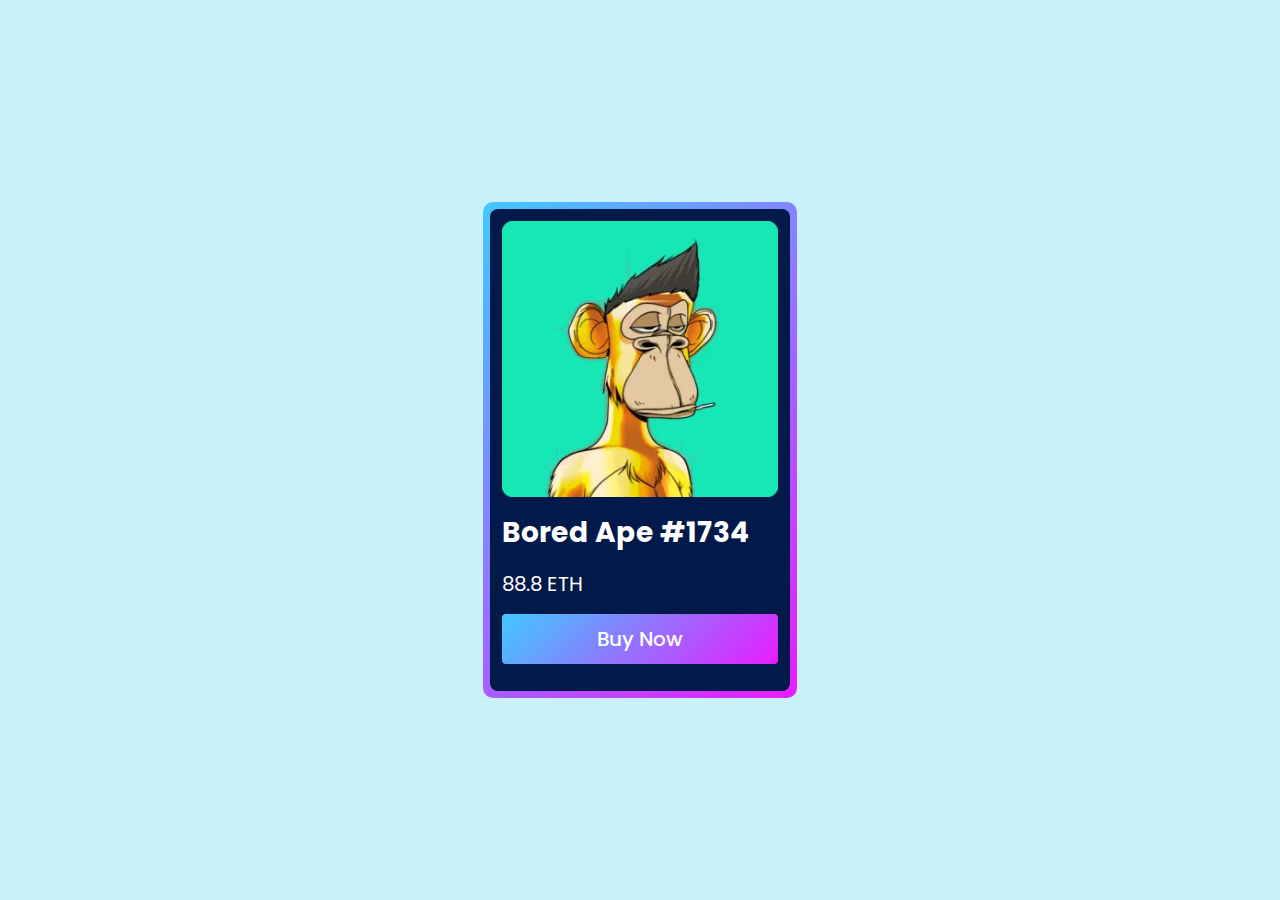
<file: card-02/index.html>
<!DOCTYPE html>
<html lang="en">
  <head>
    <meta charset="UTF-8" />
    <meta name="viewport" content="width=device-width, initial-scale=1.0" />
    <link rel="stylesheet" href="assets/css/style.css" />
    <title>Animated Card</title>
  </head>
  <body>
    <div class="wrapper">
      <div class="card">
        <div class="image">
          <img src="assets/images/nft-image.jpg" alt="nft-image" />
        </div>
        <div class="content">
          <h1>Bored Ape #1734</h1>
          <div class="price">88.8 ETH</div>
          <a href="#" class="btn-primary">Buy Now</a>
        </div>
      </div>
    </div>
  </body>
</html>
</file>
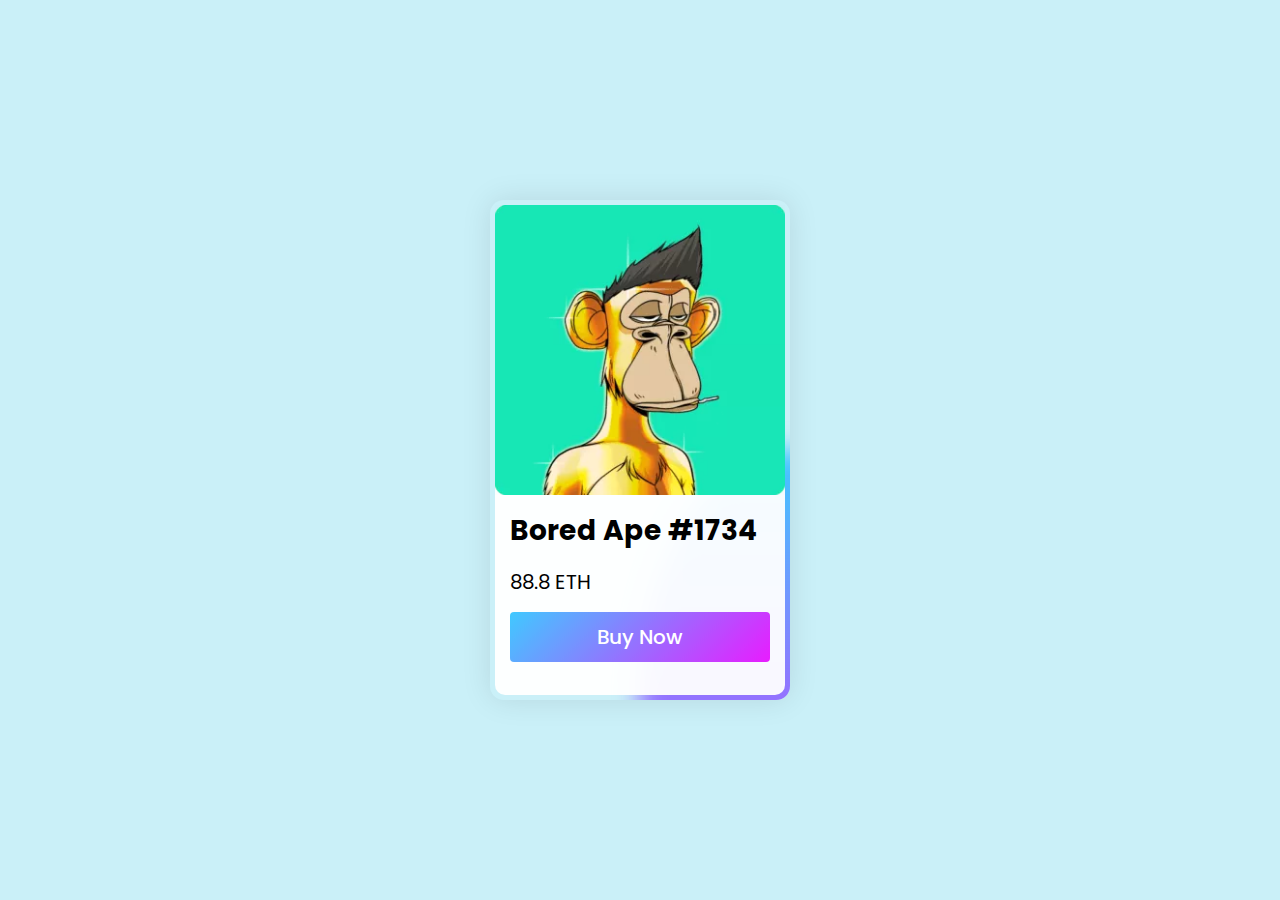
<file: card-03/index.html>
<!DOCTYPE html>
<html lang="en">
  <head>
    <meta charset="UTF-8" />
    <meta name="viewport" content="width=device-width, initial-scale=1.0" />
    <link rel="stylesheet" href="assets/css/style.css" />
    <title>Animated Card</title>
  </head>
  <body>
    <div class="wrapper">
      <div class="card">
        <div class="bg"></div>
        <div class="blob"></div>
        <div class="card-content">
          <div class="image">
            <img src="assets/images/nft-image.jpg" alt="nft-image" />
          </div>
          <div class="content">
            <h1>Bored Ape #1734</h1>
            <div class="price">88.8 ETH</div>
            <a href="#" class="btn-primary">Buy Now</a>
          </div>
        </div>
      </div>
    </div>
  </body>
</html>
</file>
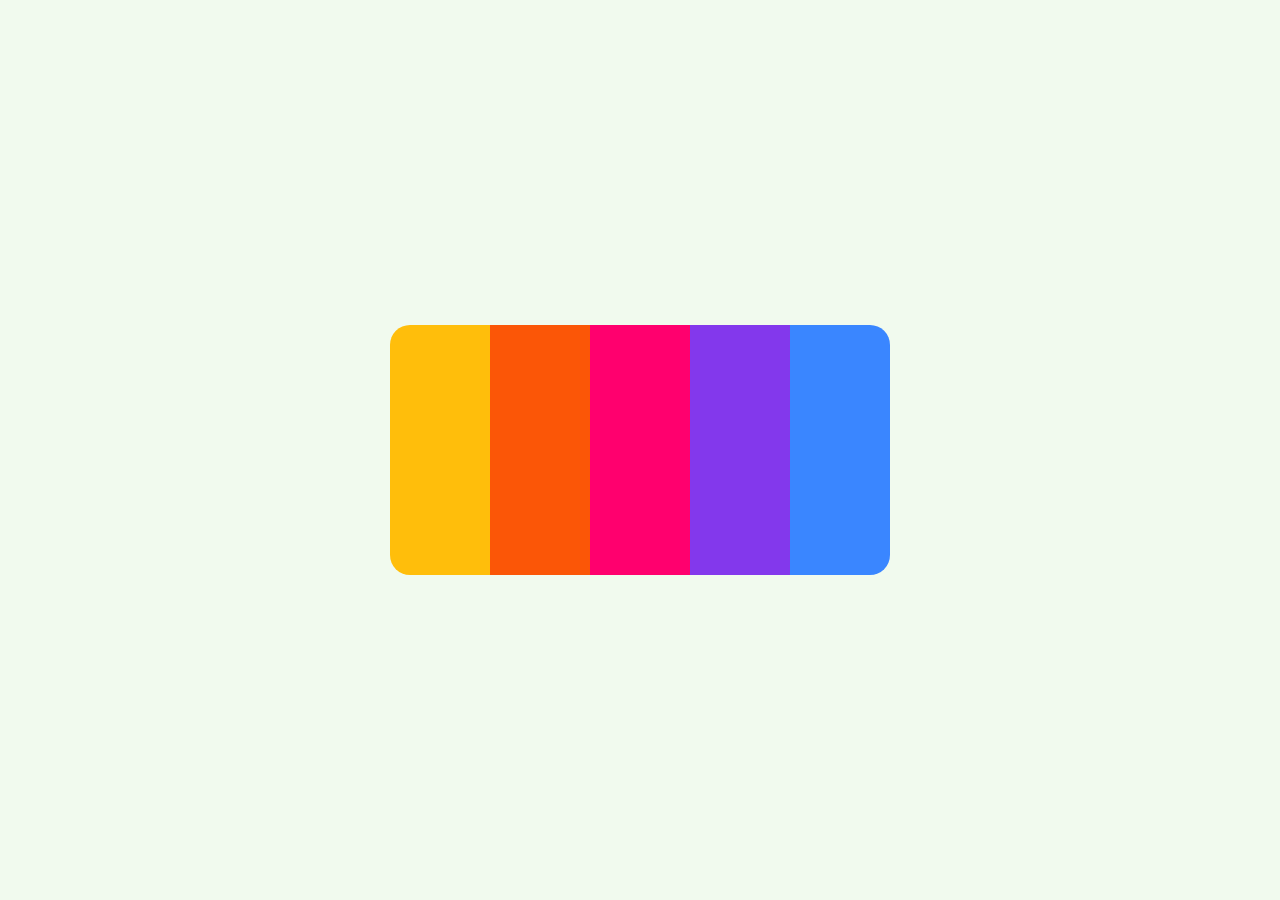
<file: color-pallete/index.html>
<!DOCTYPE html>
<html lang="en">
<head>
    <meta charset="UTF-8">
    <meta name="viewport" content="width=device-width, initial-scale=1.0">
    <link rel="stylesheet" href="style.css">
    <title>Color Pallete</title>
</head>
<body>
    <div class="wrapper">
        <div class="color-pallete">
            <div class="pallete-item"><span>#ffbe0b</span></div>
            <div class="pallete-item"><span>#fb5607</span></div>
            <div class="pallete-item"><span>#ff006e</span></div>
            <div class="pallete-item"><span>#8338ec</span></div>
            <div class="pallete-item"><span>#3a86ff</span></div>
        </div>
    </div>
</body>
</html>
</file>
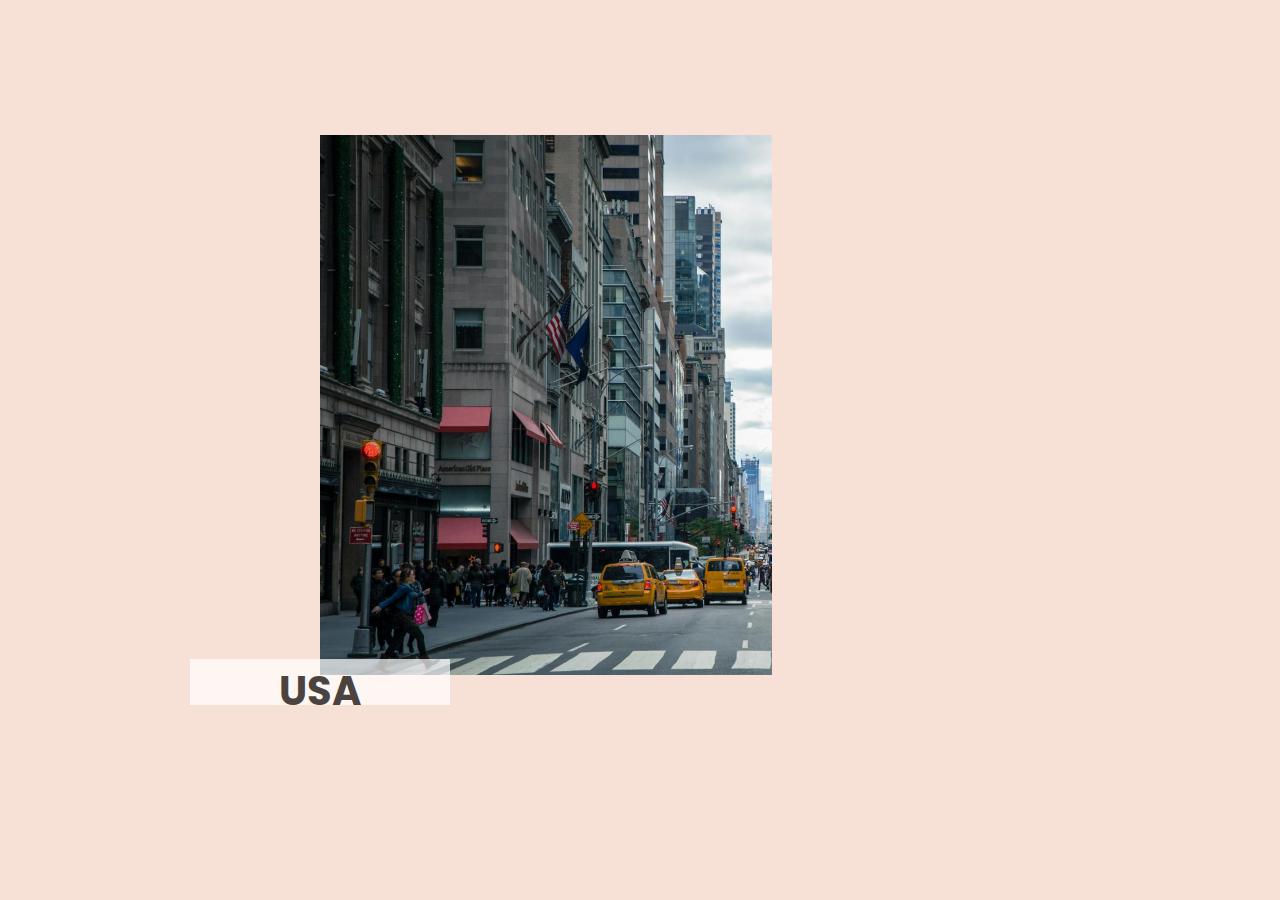
<file: gsap-animation-01/index.html>
<!DOCTYPE html>
<html lang="en">
<head>
    <meta charset="UTF-8">
    <meta name="description" content="" />
    <meta name="keywords" content="" />
    <meta name="author" content="" />
    <meta name="viewport" content="width=device-width, initial-scale=1.0" />

    <!-- Fonts -->
    <link rel="preconnect" href="https://fonts.googleapis.com">
    <link rel="preconnect" href="https://fonts.gstatic.com" crossorigin>
    <link href="https://fonts.googleapis.com/css2?family=Poppins:ital,wght@0,100;0,200;0,300;0,400;0,500;0,600;0,700;0,800;0,900;1,100;1,200;1,300;1,400;1,500;1,600;1,700;1,800;1,900&display=swap" rel="stylesheet">

    <link rel="stylesheet" href="assets/css/style.css" />
    <title>Gsap animation 01</title>
</head>
<body>
    <div class="wrapper">
        <div class="wrapper-inner">
            <div class="image-wrapper">
                <div class="image"> 
                    <img src="assets/images/usa.jpg" alt="usa">
                </div>
                <div class="image"> 
                    <img src="assets/images/austalia.jpg" alt="austalia">
                </div>
                <div class="image"> 
                    <img src="assets/images/japan.jpg" alt="japan">
                </div>
            </div>
            <div class="title-wrapper">
                <div class="title"><h3>USA</h3></div>
                <div class="title"><h3>Australia</h3></div>
                <div class="title"><h3>JAPAN</h3></div>
            </div>
        </div>
    </div>
    <script src="assets/js/jquery.js"></script>
    <script src="https://cdnjs.cloudflare.com/ajax/libs/gsap/3.12.5/gsap.min.js"></script>
    <script src="assets/js/script.js"></script>
</body>
</html>
</file>
<file: card-02/assets/css/style.css>
@import url("https://fonts.googleapis.com/css2?family=Poppins:ital,wght@0,100;0,200;0,300;0,400;0,500;0,600;0,700;0,800;0,900;1,100;1,200;1,300;1,400;1,500;1,600;1,700;1,800;1,900&display=swap");

* {box-sizing: border-box;}
body {margin: 0;padding: 0;font-family: "Poppins", sans-serif;font-size: 20px;line-height: 30px;background-color: #caf0f8;}
img{ max-width: 100%; height: auto;}
a{ text-decoration: none; -webkit-tap-highlight-color: transparent;}
.btn-primary{ width: 100%; padding: 10px 20px; background: linear-gradient(-45deg, #e81cff 0%, #40c9ff 100%); border-radius: 4px; text-align: center; color: #fff; font-weight: 500;display: inline-block; transition: .4s;}
.btn-primary:hover{transform: scale(0.9);}
.wrapper {width: 100%;min-height: 100vh;display: flex;justify-content: center;align-items: center;overflow: hidden;}
.wrapper .card {position: relative;max-width: 300px;width: 100%;min-height: 400px;background-color: #021a4a;padding: 12px;border-radius: 8px;cursor: pointer;color: white;}
.wrapper .card::before {content: "";position: absolute;inset: -7px;margin: auto;border-radius: 10px;background: linear-gradient(-45deg, #e81cff 0%, #40c9ff 100%);z-index: -10;pointer-events: none;transition: all 1.2s cubic-bezier(0.175, 0.885, 0.32, 1.275);}
.wrapper .card  .image{display: flex;}
.wrapper .card h1{font-size: 28px;line-height: 42px;margin: 0;}
.wrapper .card .price{margin-top: 15px;}
.wrapper .card .content{padding: 15px 0;}
.wrapper .card .btn-primary{margin-top: 15px;}
.wrapper .card:hover::after {filter: blur(30px);}
.wrapper .card:hover::before {transform: rotate(-180deg) scaleX(1) scaleY(1)}
</file>
<file: card-03/assets/css/style.css>
@import url("https://fonts.googleapis.com/css2?family=Poppins:ital,wght@0,100;0,200;0,300;0,400;0,500;0,600;0,700;0,800;0,900;1,100;1,200;1,300;1,400;1,500;1,600;1,700;1,800;1,900&display=swap");

* {box-sizing: border-box;}
body {margin: 0;padding: 0;font-family: "Poppins", sans-serif;font-size: 20px;line-height: 30px;background-color: #caf0f8;}
img {max-width: 100%;height: auto;}
a {text-decoration: none;-webkit-tap-highlight-color: transparent;}
.btn-primary {width: 100%;padding: 10px 20px;background: linear-gradient(-45deg, #e81cff 0%, #40c9ff 100%);border-radius: 4px;text-align: center;color: #fff;font-weight: 500;display: inline-block;transition: 0.4s;}
.btn-primary:hover {transform: scale(0.9);}
.wrapper {width: 100%;min-height: 100vh;display: flex;justify-content: center;align-items: center;overflow: hidden;}
.wrapper .card {position: relative;max-width: 300px;width: 100%;min-height: 500px;border-radius: 14px;z-index: 1111;overflow: hidden;display: flex;flex-direction: column;align-items: center;justify-content: center;box-shadow: 0 0 30px rgb(0 0 0 / 10%);}
.wrapper .blob {position: absolute;z-index: 1;top: 50%;left: 50%;max-width: 300px;width: 100%;min-height: 500px;border-radius: 50%;background: linear-gradient(0deg, #e81cff 0%, #40c9ff 100%);opacity: 1;filter: blur(12px);animation: blob-bounce 5s infinite ease;}
.wrapper .card .image {display: flex;border-radius: 10px;}
.wrapper .card h1 {font-size: 28px;line-height: 42px;margin: 0;}
.wrapper .card .price {margin-top: 15px;}
.wrapper .card .content {padding: 15px;}
.wrapper .card .btn-primary {margin-top: 15px;}
.wrapper .card .card-content {position: relative;z-index: 2;background: rgba(255, 255, 255, 0.95);max-width: 290px;width: 100%;min-height: 490px;border-radius: 10px;}

@keyframes blob-bounce {
  0% {transform: translate(-100%, -100%) translate3d(0, 0, 0);}
  25% {transform: translate(-100%, -100%) translate3d(100%, 0, 0);}
  50% {transform: translate(-100%, -100%) translate3d(100%, 100%, 0);}
  75% {transform: translate(-100%, -100%) translate3d(0, 100%, 0);}
  100% {transform: translate(-100%, -100%) translate3d(0, 0, 0);}
}
</file>
<file: color-pallete/style.css>
@import url('https://fonts.googleapis.com/css2?family=Poppins:ital,wght@0,100;0,200;0,300;0,400;0,500;0,600;0,700;0,800;0,900;1,100;1,200;1,300;1,400;1,500;1,600;1,700;1,800;1,900&display=swap');
*{
    margin: 0;
    padding: 0;
    box-sizing: border-box;
}

body{
    font-family: "Poppins", sans-serif;
    font-size: 16px;
    line-height: 26px;
    font-weight: 500;
    background-color: #f1faee;
}

.wrapper{
    display: flex;
    justify-content: center;
    align-items: center;
    width: 100%;
    height: 100vh;
}
.color-pallete{
    height: 250px;
    max-width: 500px;
    width: 100%;
    display: flex;
    align-items: center;
    border-radius: 20px;
    overflow: hidden;
}
.pallete-item{
    flex-grow: 1;
    flex-basis: 1px;
    padding: 10px;
    transition: all .4s;
    height: 100%;
    display: flex;
    justify-content: center;
    align-items: center;
    color: #000;
    
}
.pallete-item:first-child{background-color: #ffbe0b;}
.pallete-item:nth-child(2){background-color: #fb5607;}
.pallete-item:nth-child(3){background-color: #ff006e;}
.pallete-item:nth-child(4){background-color: #8338ec;}
.pallete-item:nth-child(5){background-color: #3a86ff;}
.pallete-item:hover{
    flex-basis: 80px;
}
.pallete-item span{
    opacity: 0;
    transition: all .4s;
}

.pallete-item:hover span{
    opacity: 1;
}
</file>
<file: gsap-animation-01/assets/css/style.css>
* {
  box-sizing: border-box;
}

*:focus {
  outline: none;
}

body {
  margin: 0;
  padding: 0;
  font-family: "Poppins", sans-serif;
  background-color: #f7e1d7;
}

.wrapper {
  width: 100%;
  height: 100vh;
  display: flex;
  justify-content: center;
  align-items: center;
}
.wrapper-inner {
  width: 50%;
  height: 70%;
}

.wrapper-inner .image-wrapper {
  position: relative;
  width: 100%;
  height: 100%;
  overflow: hidden;
}
.wrapper-inner .image {
  position: absolute;
  top: 0;
  left: 0;
  width: 0;
  overflow: hidden;
}

.wrapper-inner .image img {
  display: flex;
}
.title-wrapper {
  position: relative;
}
.title-wrapper .title {
  position: absolute;
  padding: 10px 20px;
  overflow: hidden;
  bottom: 60px;
  left: -150px;
  width: 300px;
  text-align: center;
}
.title-wrapper h3 {
  background-color: #fff;
  font-size: 40px;
  line-height: 65px;
  text-transform: uppercase;
  margin: 0;
}

@media (max-width: 767px) {
  .title-wrapper h3 {
    font-size: 20px;
    line-height: 40px;
  }

  .title-wrapper .title {
    width: 200px;
    left: -100px;
  }
}
</file>
